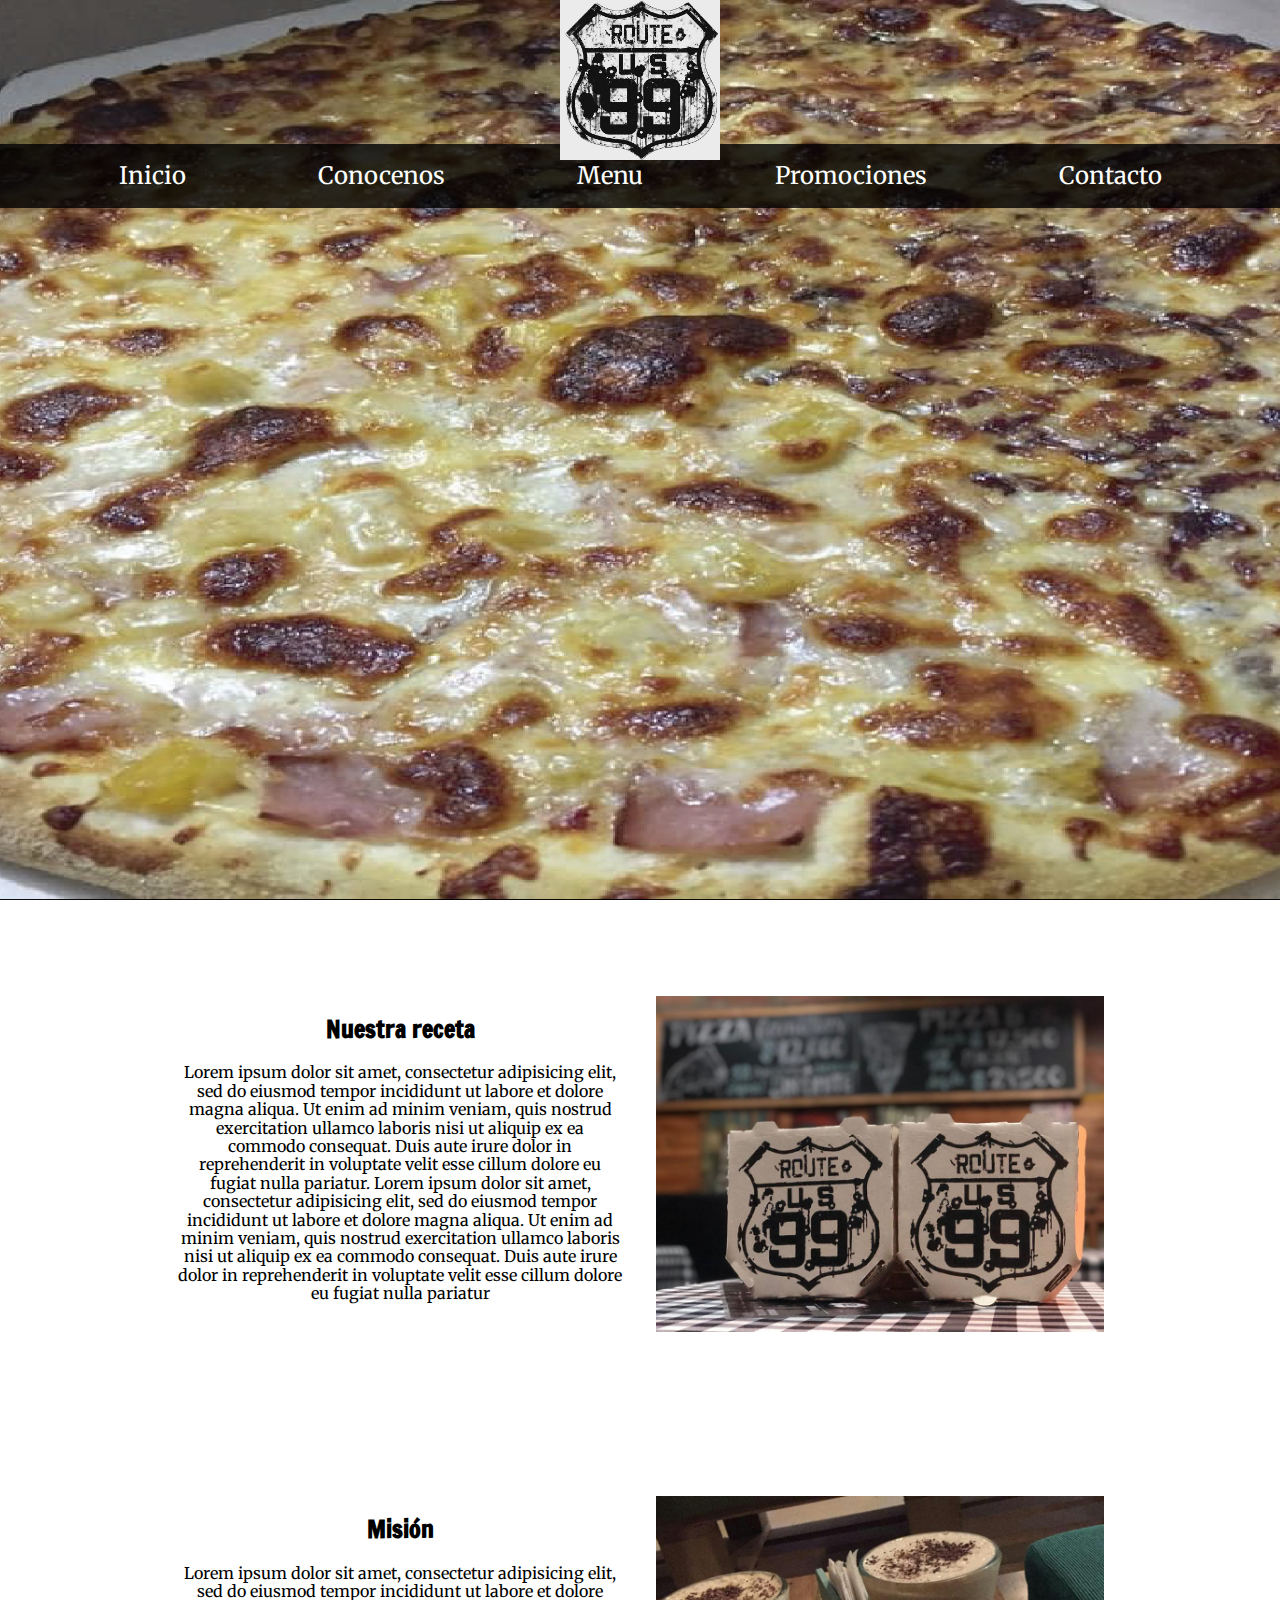
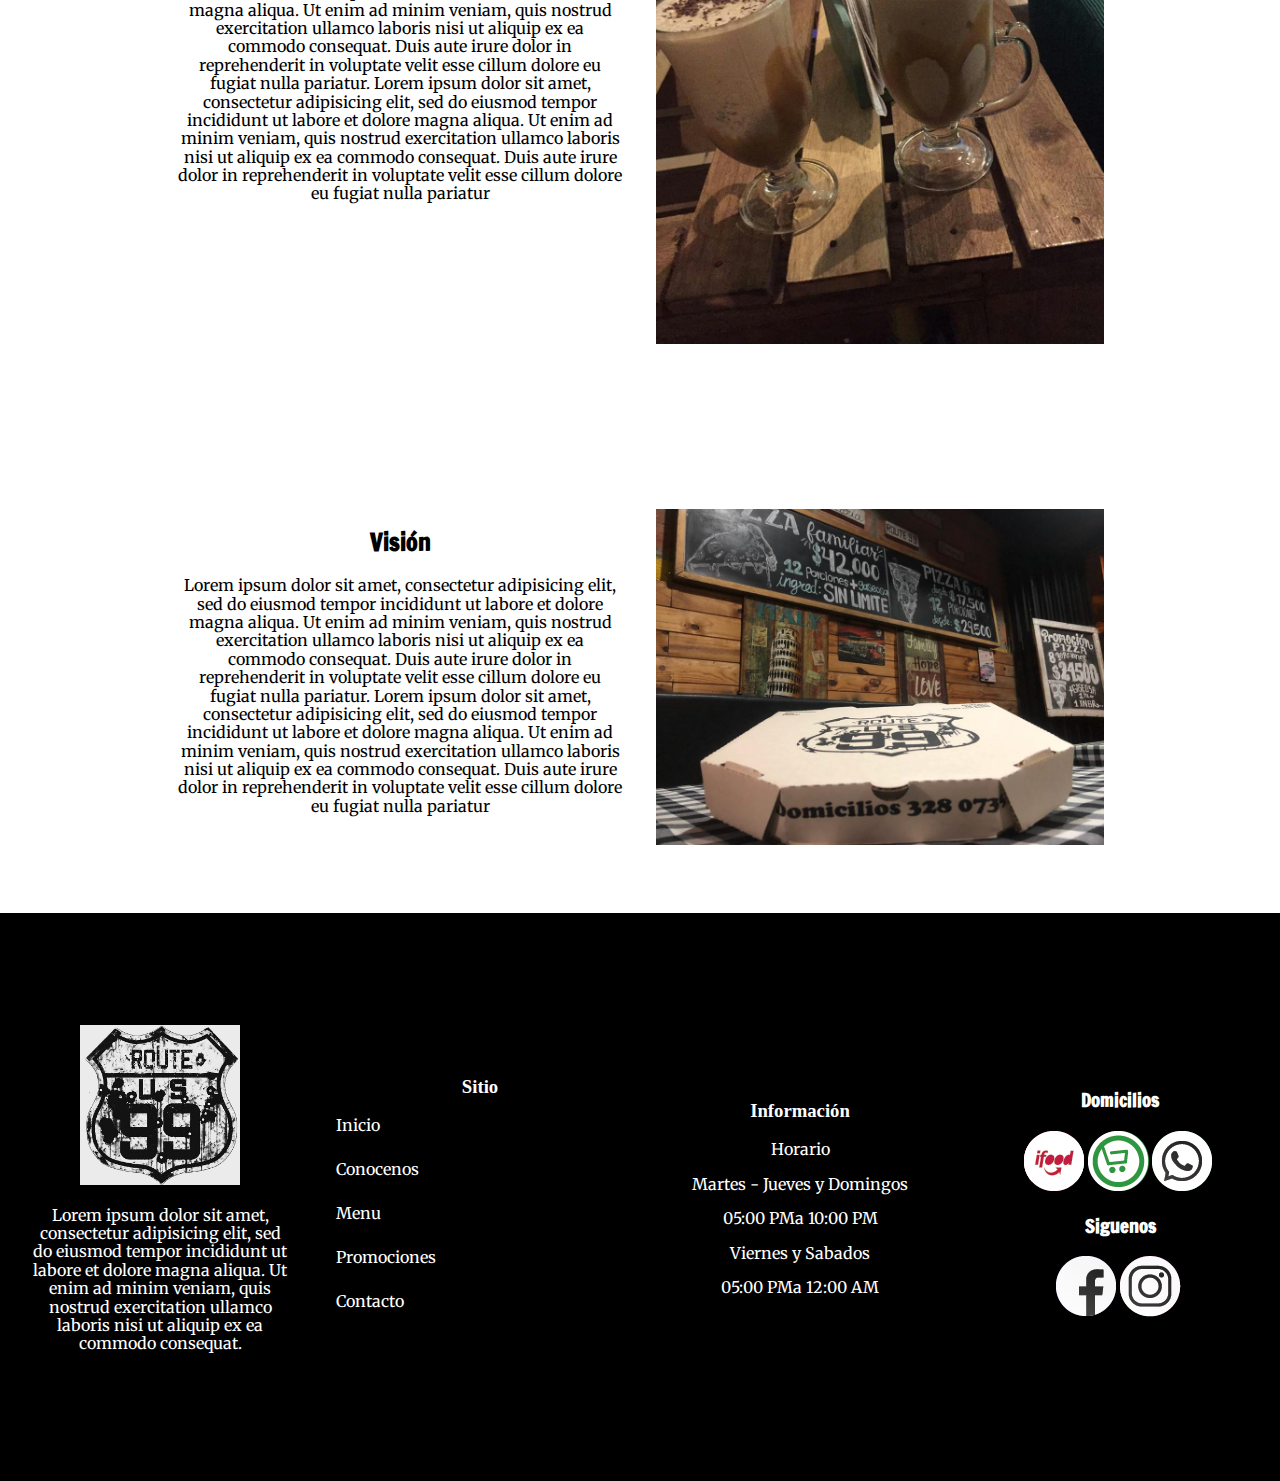
<file: conocenos.html>
<!DOCTYPE html>
<html lang="en">

<head>

  <meta charset="utf-8">
  <meta name="viewport" content="width=device-width, initial-scale=1.0">
  <meta http-equiv="X-UA-Compatible" content="ie=edge">

  <title>Pizzeria Route 99</title>

  <link rel="stylesheet" href="https://use.fontawesome.com/releases/v5.8.1/css/all.css" integrity="sha384-50oBUHEmvpQ+1lW4y57PTFmhCaXp0ML5d60M1M7uH2+nqUivzIebhndOJK28anvf" crossorigin="anonymous">
  <link href="https://fonts.googleapis.com/css2?family=Francois+One&family=Merriweather:wght@400;700&display=swap" rel="stylesheet">
  <link rel="stylesheet" href="css/normalize.css">
  <link rel="stylesheet" href="css/estilo.css">
  <script type="text/javascript" src="javascript/jQuery-3.js"></script>
  <script type="text/javascript" src="javascript/script.js"></script>

</head>

<body>

  <header class="contenedor">

    <div class="fondo">

      <div class="menu">

        <div class="menu-logo">

          <a href="index.html"><img class="logo" src="Recursos/Logo2.jpeg" alt="Logo route 99"></a>

        </div><!--menu-logo-->

        <nav class="diseño-menu" id="diseño-menu">

          <a href="index.html"><i class="fas fa-pizza-slice icono-menu"></i>Inicio</a>
          <a href="conocenos.html"><i class="fas fa-pizza-slice icono-menu"></i>Conocenos</a>
          <a href="menu.html"><i class="fas fa-pizza-slice icono-menu"></i>Menu</a>
          <a href="promociones.html"><i class="fas fa-pizza-slice icono-menu"></i>Promociones</a>
          <a href="contacto.html"><i class="fas fa-pizza-slice icono-menu"></i>Contacto</a>

        </nav>

        <input type="checkbox" id="check" checked>

      <label class="icono checkbtn" for="check">

        <i class="fas fa-pizza-slice"></i>

      </label>

      </div><!--menu-->

    </div><!--fondo-->

  </header>

  <main class="contenedor">

    <div class="conocenos">

      <div class="pizzeria">

        <div class="cont-cono">

          <h2>Nuestra receta</h2>
          <p>Lorem ipsum dolor sit amet, consectetur adipisicing elit, sed do eiusmod tempor incididunt ut
          labore et dolore magna aliqua. Ut enim ad minim veniam, quis nostrud exercitation ullamco laboris nisi
          ut aliquip ex ea commodo consequat. Duis aute irure dolor in reprehenderit in voluptate velit esse cillum
          dolore eu fugiat nulla pariatur. Lorem ipsum dolor sit amet, consectetur adipisicing elit, sed do eiusmod tempor incididunt ut
          labore et dolore magna aliqua. Ut enim ad minim veniam, quis nostrud exercitation ullamco laboris nisi
          ut aliquip ex ea commodo consequat. Duis aute irure dolor in reprehenderit in voluptate velit esse cillum
          dolore eu fugiat nulla pariatur</p>

        </div><!--cont-cono-->

        <div class="cont-img">

          <img class="imagenes-con" src="Recursos/route.jpg" alt="Imagenes conocenos">

        </div><!--cont-img-->

      </div><!--pizzeria-->

      <div class="pizzeria">

        <div class="cont-cono">

          <h2>Misión</h2>
          <p>Lorem ipsum dolor sit amet, consectetur adipisicing elit, sed do eiusmod tempor incididunt ut
          labore et dolore magna aliqua. Ut enim ad minim veniam, quis nostrud exercitation ullamco laboris nisi
          ut aliquip ex ea commodo consequat. Duis aute irure dolor in reprehenderit in voluptate velit esse cillum
          dolore eu fugiat nulla pariatur. Lorem ipsum dolor sit amet, consectetur adipisicing elit, sed do eiusmod tempor incididunt ut
          labore et dolore magna aliqua. Ut enim ad minim veniam, quis nostrud exercitation ullamco laboris nisi
          ut aliquip ex ea commodo consequat. Duis aute irure dolor in reprehenderit in voluptate velit esse cillum
          dolore eu fugiat nulla pariatur</p>

        </div><!--cont-cono-->

        <div class="cont-img">

          <img class="imagenes-con" src="Recursos/mision.jpg" alt="Imagenes conocenos">

        </div><!--cont-img-->

      </div><!--mision-->

      <div class="pizzeria">

        <div class="cont-cono">

          <h2>Visión</h2>
          <p>Lorem ipsum dolor sit amet, consectetur adipisicing elit, sed do eiusmod tempor incididunt ut
          labore et dolore magna aliqua. Ut enim ad minim veniam, quis nostrud exercitation ullamco laboris nisi
          ut aliquip ex ea commodo consequat. Duis aute irure dolor in reprehenderit in voluptate velit esse cillum
          dolore eu fugiat nulla pariatur. Lorem ipsum dolor sit amet, consectetur adipisicing elit, sed do eiusmod tempor incididunt ut
          labore et dolore magna aliqua. Ut enim ad minim veniam, quis nostrud exercitation ullamco laboris nisi
          ut aliquip ex ea commodo consequat. Duis aute irure dolor in reprehenderit in voluptate velit esse cillum
          dolore eu fugiat nulla pariatur</p>

        </div><!--cont-cono-->

        <div class="cont-img">

          <img class="imagenes-con" src="Recursos/vision.jpg" alt="Imagenes conocenos">

        </div><!--cont-img-->

      </div><!--vision-->

    </div><!--conocenos-->

  </main>

  <footer class="contenedor listado-footer">

    <div class="footer logo-footer">

      <img class="logo2 menu-logo2" src="Recursos/Logo2.jpeg" alt="Logo route 99">

      <p>Lorem ipsum dolor sit amet, consectetur adipisicing elit, sed do eiusmod tempor
      incididunt ut labore et dolore magna aliqua. Ut enim ad minim veniam, quis nostrud
      exercitation ullamco laboris nisi ut aliquip ex ea commodo consequat.</p>

    </div><!--Footer-->

    <div class="footer">

      <h3 class="">Sitio</h3>

      <nav class="menu-footer">

        <a href="index.html">Inicio</a>
        <a href="conocenos.html">Conocenos</a>
        <a href="menu.html">Menu</a>
        <a href="promociones.html">Promociones</a>
        <a href="contacto.html">Contacto</a>

      </nav>

    </div><!--Footer-->

    <div class="footer">

      <h3>Información</h3>
      <p>Horario</p>
      <p>Martes - Jueves y Domingos</p>
      <p>05:00 <sapan>PM<span>a 10:00 <sapan>PM<span></p>
      <p>Viernes y Sabados</p>
      <p>05:00 <sapan>PM<span>a 12:00 <sapan>AM<span></p>

    </div><!--Footer-->

    <div class="footer">

      <div class="cont-dom-sig">

        <div class="estilo-domicilio">

          <h3>Domicilios</h3>

          <div class="cont-dom">

            <div class="cont-logo">

              <a href=""><img src="Recursos/ifoodCo.png" alt=""></a>
              <a href="" class="logo-hover"><img src="Recursos/ifoodBl.png" alt=""></a>

            </div>

            <div class="cont-logo">

              <a href=""><img src="Recursos/domiCo.png" alt=""></a>
              <a href="" class="logo-hover"><img src="Recursos/domiBl.png" alt=""></a>

            </div>

            <div class="cont-logo">

              <a href=""><img src="Recursos/whatsappCo.png" alt=""></a>
              <a href="" class="logo-hover"><img src="Recursos/whatsappBl.png" alt=""></a>

            </div><!--cont-logo-->

          </div><!--cont-dom-->

        </div><!--estilo-domicilio-->

        <div class="estilo-domicilio">

          <h3>Siguenos</h3>

          <div class="cont-dom centrar">

            <div class="cont-logo">

              <a href=""><img src="Recursos/facebookCo.png" alt=""></a>
              <a href="" class="logo-hover"><img src="Recursos/facebookBl.png" alt=""></a>

            </div>

            <div class="cont-logo">

              <a href=""><img src="Recursos/instagramCo.png" alt=""></a>
              <a href="" class="logo-hover"><img src="Recursos/instagramBl.png" alt=""></a>

            </div><!--cont-logo-->

          </div><!--cont-sig centrar-->

        </div><!--estilo-domicilio-->

      </div><!--cont-dom-sig-->

  </footer>

  <script type="text/javascript" src="javascript/jQuery-3.js"></script>
  <script type="text/javascript" src="javascript/script.js"></script>

  </body>

  </html>
</file>
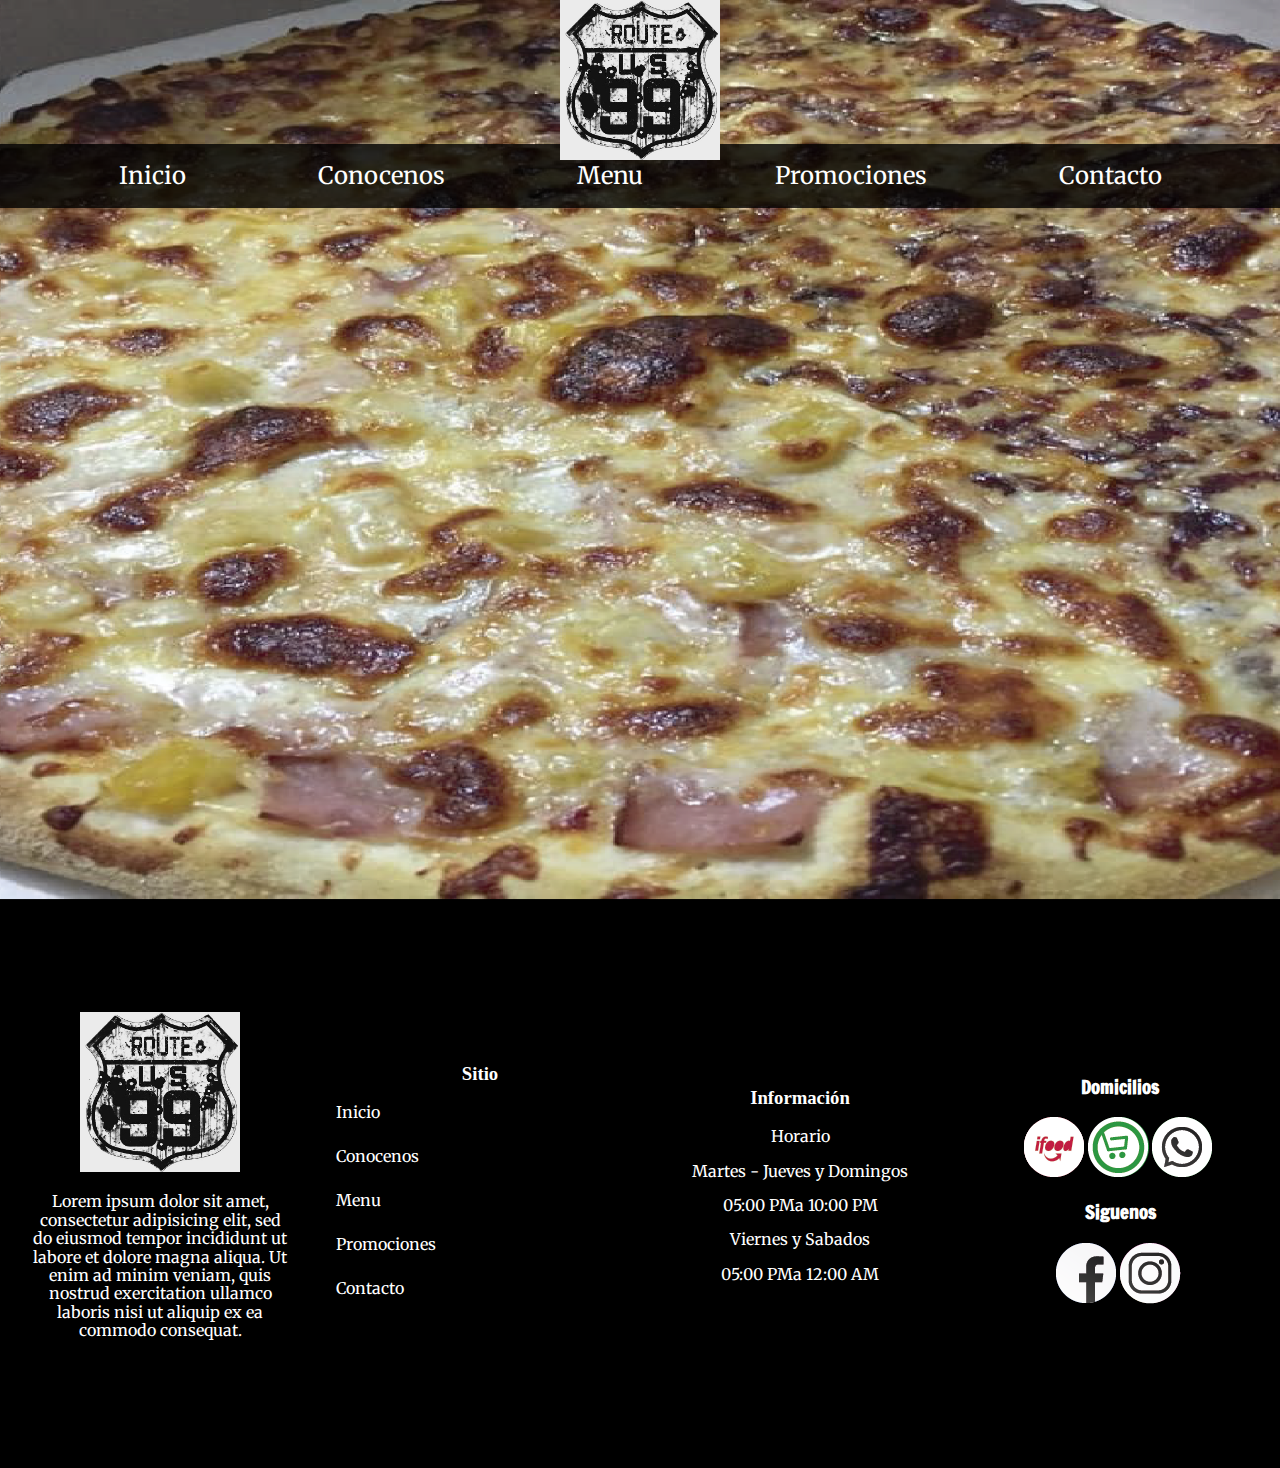
<file: menu.html>
<!DOCTYPE html>
<html lang="en">

<head>

  <meta charset="utf-8">
  <meta name="viewport" content="width=device-width, initial-scale=1.0">
  <meta http-equiv="X-UA-Compatible" content="ie=edge">

  <title>Pizzeria Route 99</title>

  <link rel="stylesheet" href="https://use.fontawesome.com/releases/v5.8.1/css/all.css" integrity="sha384-50oBUHEmvpQ+1lW4y57PTFmhCaXp0ML5d60M1M7uH2+nqUivzIebhndOJK28anvf" crossorigin="anonymous">
  <link href="https://fonts.googleapis.com/css2?family=Francois+One&family=Merriweather:wght@400;700&display=swap" rel="stylesheet">
  <link rel="stylesheet" href="css/normalize.css">
  <link rel="stylesheet" href="css/estilo.css">
  <script type="text/javascript" src="javascript/jQuery-3.js"></script>
  <script type="text/javascript" src="javascript/script.js"></script>

</head>

<body>

  <header class="contenedor">

    <div class="fondo">

      <div class="menu">

        <div class="menu-logo">

          <a href="index.html"><img class="logo" src="Recursos/Logo2.jpeg" alt="Logo route 99"></a>

        </div><!--menu-logo-->

        <nav class="diseño-menu" id="diseño-menu">

          <a href="index.html"><i class="fas fa-pizza-slice icono-menu"></i>Inicio</a>
          <a href="conocenos.html"><i class="fas fa-pizza-slice icono-menu"></i>Conocenos</a>
          <a href="menu.html"><i class="fas fa-pizza-slice icono-menu"></i>Menu</a>
          <a href="promociones.html"><i class="fas fa-pizza-slice icono-menu"></i>Promociones</a>
          <a href="contacto.html"><i class="fas fa-pizza-slice icono-menu"></i>Contacto</a>

        </nav>

        <input type="checkbox" id="check" checked>

      <label class="icono checkbtn" for="check">

        <i class="fas fa-pizza-slice"></i>

      </label>

      </div><!--menu-->

    </div><!--fondo-->

  </header>

  <footer class="contenedor listado-footer">

    <div class="footer logo-footer">

      <img class="logo2 menu-logo2" src="Recursos/Logo2.jpeg" alt="Logo route 99">

      <p>Lorem ipsum dolor sit amet, consectetur adipisicing elit, sed do eiusmod tempor
      incididunt ut labore et dolore magna aliqua. Ut enim ad minim veniam, quis nostrud
      exercitation ullamco laboris nisi ut aliquip ex ea commodo consequat.</p>

    </div><!--Footer-->

    <div class="footer">

      <h3 class="">Sitio</h3>

      <nav class="menu-footer">

        <a href="index.html">Inicio</a>
        <a href="conocenos.html">Conocenos</a>
        <a href="menu.html">Menu</a>
        <a href="promociones.html">Promociones</a>
        <a href="contacto.html">Contacto</a>

      </nav>

    </div><!--Footer-->

    <div class="footer">

      <h3>Información</h3>
      <p>Horario</p>
      <p>Martes - Jueves y Domingos</p>
      <p>05:00 <sapan>PM<span>a 10:00 <sapan>PM<span></p>
      <p>Viernes y Sabados</p>
      <p>05:00 <sapan>PM<span>a 12:00 <sapan>AM<span></p>

    </div><!--Footer-->

    <div class="footer">

      <div class="cont-dom-sig">

        <div class="estilo-domicilio">

          <h3>Domicilios</h3>

          <div class="cont-dom">

            <div class="cont-logo">

              <a href=""><img src="Recursos/ifoodCo.png" alt=""></a>
              <a href="" class="logo-hover"><img src="Recursos/ifoodBl.png" alt=""></a>

            </div>

            <div class="cont-logo">

              <a href=""><img src="Recursos/domiCo.png" alt=""></a>
              <a href="" class="logo-hover"><img src="Recursos/domiBl.png" alt=""></a>

            </div>

            <div class="cont-logo">

              <a href=""><img src="Recursos/whatsappCo.png" alt=""></a>
              <a href="" class="logo-hover"><img src="Recursos/whatsappBl.png" alt=""></a>

            </div><!--cont-logo-->

          </div><!--cont-dom-->

        </div><!--estilo-domicilio-->

        <div class="estilo-domicilio">

          <h3>Siguenos</h3>

          <div class="cont-dom centrar">

            <div class="cont-logo">

              <a href=""><img src="Recursos/facebookCo.png" alt=""></a>
              <a href="" class="logo-hover"><img src="Recursos/facebookBl.png" alt=""></a>

            </div>

            <div class="cont-logo">

              <a href=""><img src="Recursos/instagramCo.png" alt=""></a>
              <a href="" class="logo-hover"><img src="Recursos/instagramBl.png" alt=""></a>

            </div><!--cont-logo-->

          </div><!--cont-sig centrar-->

        </div><!--estilo-domicilio-->

      </div><!--cont-dom-sig-->

  </footer>

  <script type="text/javascript" src="javascript/jQuery-3.js"></script>
  <script type="text/javascript" src="javascript/script.js"></script>

  </body>

  </html>
</file>
<file: css/estilo.css>
/* apply a natural box layout model to all elements, but allowing components to change */
html {
  box-sizing: border-box;
}
*, *:before, *:after {
  box-sizing: inherit;
}


body{

  background-color: BLACK;

}

.fondo{

  background-image: url(../Recursos/Fondo2.png);
  height: 100vh;
  background-position: top center;
  background-size: cover;

}

:root{

  --fuentePrimaria: 'Francois One', sans-serif;
  --fuenteSegundaria: 'Merriweather', serif;

}

/**Inicio generales**/

h1, h2{

  font-family: var(--fuentePrimaria);
  color: WHITE;

}

p{

  font-family: var(--fuenteSegundaria);
  color: WHITE;

}

.imagenes{

  max-width: 100%;
  width: 15rem;

}

/**Fin generales**/


/**Inicio header**/

.contenedor{

  max-width: 100%;
  width: 100%;
  margin: 0 auto;

}

.icono{

  margin: 0 5px;
  display: none;

}

.menu{

  display: flex;
  flex-direction: column;
  align-items: center;


}

.menu-logo {/**logo responsive**/

  width: 96%;
  max-width: 10rem;
  position: relative;
  z-index: 2;

}

.logo{/**Logo responsive**/

  width: 100%;
  height: auto;

}

.diseño-menu{

    text-align: center;
    position: absolute;
    z-index: 1;
    top: 9rem;
    background-color: rgba(0, 0, 0, 0.8);
    width: 100%;

  }

.diseño-menu a{

  display: block;
  text-decoration: none;
  font-size: 1.5rem;
  color: WHITE;
  padding: 1rem 0;
  font-family: var(--fuenteSegundaria);
  align-items: center;

}

@media(min-width:768px) {

  .diseño-menu a{

    display: inline-flex;
    flex-direction: row;
    padding: 0 4rem;
    height: 4rem;
    justify-content: space-between;

  }

}

.diseño-menu a:last-child{

  margin-right: 0;/**Margen por la derecha**/

}

.icono-menu{

  padding-right: 0.8rem;
  display: none;

}

.diseño-menu a:hover .icono-menu{

  display: inline;

}

@media(min-width:768px){

  .diseño-menu a:hover .icono-menu{

    display: block;
  
  }

}

.icono{

  color: WHITE;
  font-size: 2rem;
  cursor: pointer;
  display: none;
  background-color: rgba(0, 0, 0, 0.8);
  width: 100%;
  text-align: center;

}

#check{

  display: none;

}

@media(max-width:768px) {

  .icono{

    display: block;

  }

  .diseño-menu{

    position: fixed;
    width: 99%;
    height: 301px;
    background-color: rgba(46, 41, 41, 0.8);
    top: 200px;
    left: -100%;/**Lo esconde a la izquierda**/
    text-align: center;
    transition: all .5s;

  }

  .diseño-menu a{

    display: block;

  }

  #check:checked ~ .diseño-menu{

    left: 0;

  }

}

/**Fin header**/

/**Inicio main**/

main{

  background-color: BLACK;
  text-align: center;

}

.producto{

  margin: 1rem 2rem;
  -webkit-box-shadow: 0px 0px 35px -5px rgba(255,217,0,1);
  -moz-box-shadow: 0px 0px 35px -5px rgba(255,217,0,1);
  box-shadow: 0px 0px 35px -5px rgba(255,217,0,1);

}

@media(min-width:768px) {

  .lista-productos{

    display: grid;
    grid-template-columns: repeat(3, 1fr);
    grid-gap: 2rem;

  }

}

main h1{

  padding-top: 1rem;

}

.producto img{

  padding-top: 1rem;

}

.contenido p{

  text-align: justify;
  padding: 1rem;

}

/**Fin main**/

/**Inicio section**/

section{

background-color: WHITE;
text-align: center;

}

section h1, section h2, section p{

  color: BLACK;

}

section h1{

  padding-top: 1rem;

}

.promociones{

  margin: 1rem 2rem;
  -webkit-box-shadow: 3px 3px 18px 0px rgba(0,0,0,0.75);
  -moz-box-shadow: 3px 3px 18px 0px rgba(0,0,0,0.75);
  box-shadow: 3px 3px 18px 0px rgba(0,0,0,0.75);

}

.promociones img{

  padding-top: 1rem;

}

/**Fin section**/

/**Inicio Footer**/

.listado-footer{

  text-align: center;
  align-items: center;

}

@media(min-width:768px) {

  .listado-footer{

    display: grid;
    grid-template-columns: repeat(4, 1fr);
    grid-gap: 2rem;
    padding: 6rem 1rem;

  }
}

.logo-footer{

  text-align: center;
  padding: 1rem;

}

.menu-logo2 {/**logo responsive**/

  width: 96%;
  max-width: 10rem;

}

.logo2{/**Logo responsive**/

  width: 100%;
  height: auto;

}

.menu-footer{
  display: flex;
  flex-direction: column;
  text-align: center;


}

@media(min-width:768px) {

  .menu-footer{

    text-align: left;

  }

}

.footer h3{

  color: WHITE;

}

.menu-footer a{

  margin-bottom: 1.6rem;
  text-decoration: none;
  color: WHITE;
  font-family: var(--fuenteSegundaria);

}

.cont-dom-sig{

  display: block;

}

.estilo-domicilio{

  padding-bottom: 3rem;

}

.estilo-domicilio h3{

  font-family: var(--fuentePrimaria);
  color: WHITE;

}

.estilo-domicilio a{

  margin: 0 1rem;

}

.cont-dom{

  display: flex;
  flex-direction: row;
  text-align: left;
  align-items: center;
  justify-content: center;

}

.cont-logo{

  position: relative;
  float: right;

}

.cont-logo img{

  position: absolute;
  left: 0;
  transition: opacity 0.5s ease-in-out;

}

.cont-logo a.logo-hover:hover{

  opacity: 0;

}
/**Fin Footer**/


/**----------------------------Conocenos---------------------------------**/

/**Inicio Main**/

.conocenos{

  display: flex;
  flex-direction:column;
  background-color: WHITE;

}

.conocenos h2, .conocenos p{

  color: BLACK;

}

.imagenes-con{

  max-width: 100%;
  width: 30rem;

}

.pizzeria{

  display: block;
  margin-top: 2rem;
  text-align: center;

}

@media(min-width:768px) {

  .pizzeria{

    display: grid;
    grid-template-columns: repeat(2, 1fr);
    padding: 4rem 10rem;
    text-align: center;

  }
}

.cont-cono, .cont-img{

  margin: 0 1rem;

}

/**Fin Main**/


/********************Contacto********************************/

/**.contenedor-cont-map{

  background-color: BLACK;
  display: flex;
  flex-direction: column;
  margin: 4rem 0;

}**/

form{

  background-color: WHITE;
  padding: 2rem 0;/**Separacion **/
  border-radius: 10px;/**Radio de los bordes del formulario**/
  max-width: 800px;/**Tamaño del formulario**/
  margin: 0 auto;/**Centra el formulario en el espacio disponible de la clase padre**/

}


.campo {

    display: flex;/**Activamos el flex-box**/
    margin-bottom: 1rem;/**Destancia de los campos por abajo**/
    padding-right: 2rem;;/**Distancia desde arriba**/
    align-items: center;/**Centra verticalmente**/

}
.campo label {

    flex: 0 0 9rem;
    color: BLACK;
}

.campo input[type="text"],/**Tamaño de los campos horizontal**/
.campo input[type="tel"],
.campo input[type="mail"],
.campo textarea {

    flex: 1;
    height: rem;

}

.campo textarea {/**Tamaño del campo en vertical**/

    height: 4rem;

}

.boton{

  background-color: BLACK;
  font-weight: 400;/**Grosor de la letra del boton**/
  text-transform: uppercase;/**Toda en mayuscula**/
  font-size: 1.2rem;/**Tamaño de la letra**/
  text-align: center;
  padding: .5rem 3rem;/**Alto y ancho del boton**/
  border-radius: 5px;/**Radio de las puntas del boton**/
  display: inline-block;
  margin-top: .5rem;/**Margen por arriba**/
  flex: 0 0 100%;
  color: WHITE;

}

.boton:hover{
    cursor: pointer;/**Cambiar cursor por la mano**/
}

.mapa{

  box-sizing: content-box;
  width: auto;
  height: 30rem;
  /*border: solid #5B6DCD 10px;*/
  padding: 5px;
  margin-top: 3rem;

}
</file>
